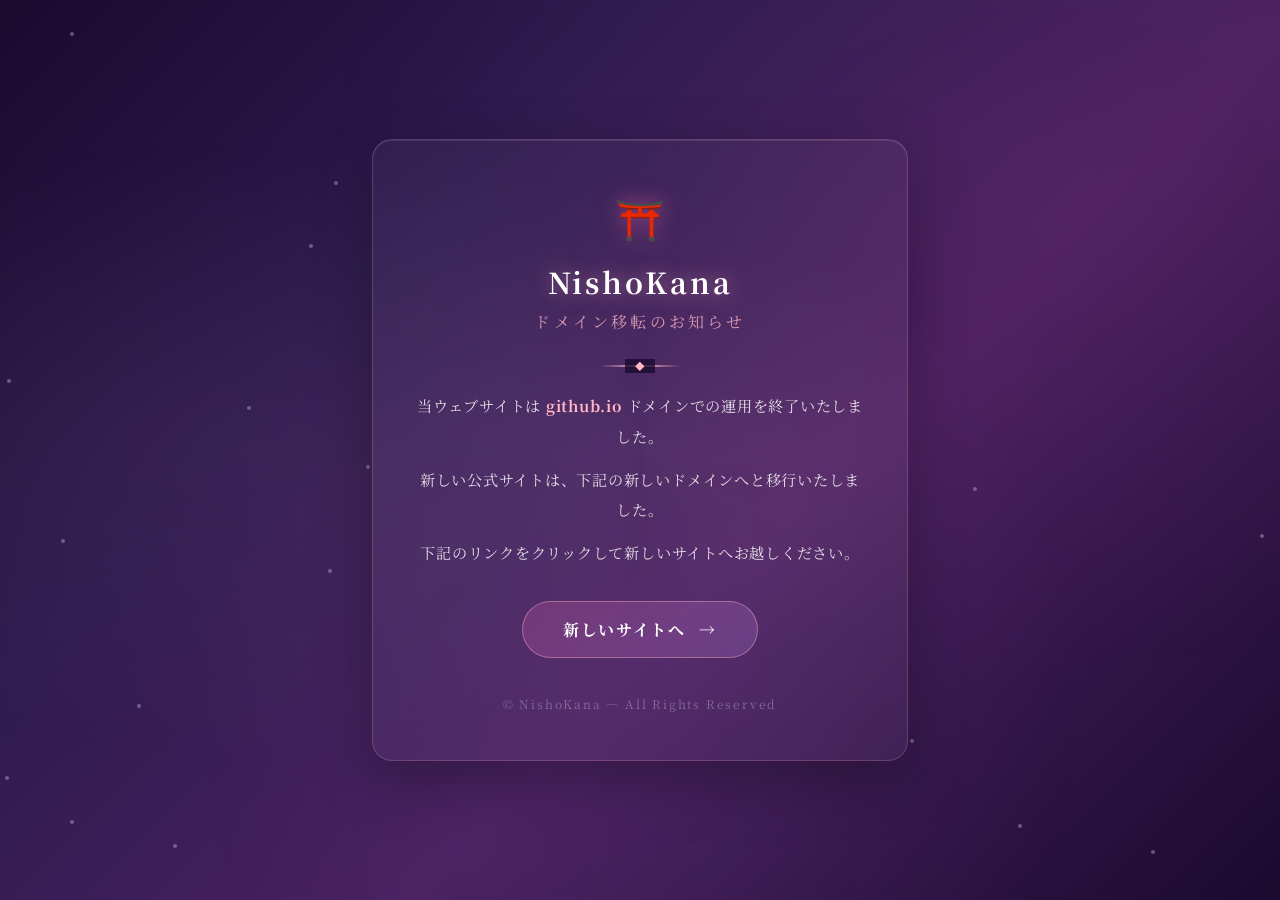
<file: index.html>
<!DOCTYPE html>
<html lang="ja">
<head>
    <meta charset="UTF-8">
    <meta name="viewport" content="width=device-width, initial-scale=1.0">
    <title>NishoKana - ドメイン移転のお知らせ</title>
    <link href="https://fonts.googleapis.com/css2?family=Noto+Serif+JP:wght@400;700&family=Zen+Kaku+Gothic+New:wght@400;700&display=swap" rel="stylesheet">
    <link rel="icon" type="image/png" href="assets/images/favicon-32.png">
    <style>
        * {
            margin: 0;
            padding: 0;
            box-sizing: border-box;
        }

        body {
            min-height: 100vh;
            background: linear-gradient(135deg, #1a0a2e 0%, #2d1b4e 30%, #4a2060 60%, #1a0a2e 100%);
            font-family: 'Noto Serif JP', 'Zen Kaku Gothic New', serif;
            overflow-x: hidden;
            position: relative;
            display: flex;
            align-items: center;
            justify-content: center;
        }

        /* Wave pattern background */
        body::before {
            content: '';
            position: fixed;
            top: 0;
            left: 0;
            width: 100%;
            height: 100%;
            background-image: 
                radial-gradient(ellipse at 20% 50%, rgba(255, 183, 197, 0.05) 0%, transparent 50%),
                radial-gradient(ellipse at 80% 20%, rgba(255, 105, 180, 0.05) 0%, transparent 50%),
                radial-gradient(ellipse at 50% 80%, rgba(200, 150, 255, 0.05) 0%, transparent 50%);
            pointer-events: none;
            z-index: 0;
        }

        /* Sakura petals */
        .sakura {
            position: fixed;
            top: -10%;
            z-index: 1;
            pointer-events: none;
            animation: fall linear infinite;
        }

        .sakura-petal {
            width: 15px;
            height: 15px;
            background: radial-gradient(ellipse at 30% 30%, #ffb7c5, #ff69b4);
            border-radius: 50% 0 50% 50%;
            opacity: 0.8;
            transform: rotate(45deg);
            box-shadow: 0 0 10px rgba(255, 183, 197, 0.3);
        }

        @keyframes fall {
            0% {
                transform: translateY(-10vh) translateX(0) rotate(0deg);
                opacity: 0;
            }
            10% {
                opacity: 0.8;
            }
            90% {
                opacity: 0.6;
            }
            100% {
                transform: translateY(110vh) translateX(100px) rotate(720deg);
                opacity: 0;
            }
        }

        /* Floating particles */
        .particle {
            position: fixed;
            width: 4px;
            height: 4px;
            background: rgba(255, 255, 255, 0.3);
            border-radius: 50%;
            pointer-events: none;
            animation: float 8s ease-in-out infinite;
        }

        @keyframes float {
            0%, 100% { transform: translateY(0) translateX(0); opacity: 0.3; }
            25% { transform: translateY(-30px) translateX(20px); opacity: 0.6; }
            50% { transform: translateY(-10px) translateX(-20px); opacity: 0.4; }
            75% { transform: translateY(-40px) translateX(10px); opacity: 0.7; }
        }

        /* Main container */
        .container {
            position: relative;
            z-index: 10;
            text-align: center;
            padding: 2rem;
            max-width: 600px;
            width: 90%;
            animation: fadeInUp 1.5s ease-out;
        }

        @keyframes fadeInUp {
            from {
                opacity: 0;
                transform: translateY(40px);
            }
            to {
                opacity: 1;
                transform: translateY(0);
            }
        }

        /* Card */
        .card {
            background: rgba(255, 255, 255, 0.03);
            backdrop-filter: blur(20px);
            border: 1px solid rgba(255, 183, 197, 0.2);
            border-radius: 20px;
            padding: 3rem 2.5rem;
            position: relative;
            overflow: hidden;
            box-shadow: 
                0 20px 60px rgba(0, 0, 0, 0.3),
                inset 0 1px 0 rgba(255, 255, 255, 0.1);
            animation: cardGlow 4s ease-in-out infinite alternate;
        }

        @keyframes cardGlow {
            from {
                box-shadow: 
                    0 20px 60px rgba(0, 0, 0, 0.3),
                    inset 0 1px 0 rgba(255, 255, 255, 0.1),
                    0 0 30px rgba(255, 105, 180, 0.05);
            }
            to {
                box-shadow: 
                    0 20px 60px rgba(0, 0, 0, 0.3),
                    inset 0 1px 0 rgba(255, 255, 255, 0.1),
                    0 0 50px rgba(255, 105, 180, 0.15);
            }
        }

        .card::before {
            content: '';
            position: absolute;
            top: -50%;
            left: -50%;
            width: 200%;
            height: 200%;
            background: conic-gradient(from 0deg, transparent, rgba(255, 183, 197, 0.03), transparent, rgba(200, 150, 255, 0.03), transparent);
            animation: rotate 10s linear infinite;
        }

        @keyframes rotate {
            to { transform: rotate(360deg); }
        }

        .card-content {
            position: relative;
            z-index: 2;
        }

        /* Japanese decorative element */
        .decoration {
            font-size: 2.5rem;
            margin-bottom: 1rem;
            animation: pulse 3s ease-in-out infinite;
            filter: drop-shadow(0 0 10px rgba(255, 105, 180, 0.5));
        }

        @keyframes pulse {
            0%, 100% { transform: scale(1); }
            50% { transform: scale(1.1); }
        }

        /* Title */
        .title {
            font-size: 1.8rem;
            font-weight: 700;
            color: #fff;
            margin-bottom: 0.5rem;
            letter-spacing: 0.1em;
            text-shadow: 0 0 20px rgba(255, 183, 197, 0.5);
            animation: titleGlow 3s ease-in-out infinite alternate;
        }

        @keyframes titleGlow {
            from { text-shadow: 0 0 20px rgba(255, 183, 197, 0.3); }
            to { text-shadow: 0 0 30px rgba(255, 183, 197, 0.7); }
        }

        .subtitle {
            font-size: 1rem;
            color: rgba(255, 183, 197, 0.8);
            margin-bottom: 2rem;
            letter-spacing: 0.2em;
            font-weight: 400;
        }

        /* Divider */
        .divider {
            width: 80px;
            height: 2px;
            background: linear-gradient(90deg, transparent, #ffb7c5, transparent);
            margin: 1.5rem auto;
            position: relative;
        }

        .divider::before {
            content: '◆';
            position: absolute;
            top: 50%;
            left: 50%;
            transform: translate(-50%, -50%);
            color: #ffb7c5;
            font-size: 0.6rem;
            background: rgba(26, 10, 46, 0.8);
            padding: 0 10px;
        }

        /* Message */
        .message {
            color: rgba(255, 255, 255, 0.85);
            font-size: 0.95rem;
            line-height: 2;
            margin-bottom: 2rem;
            letter-spacing: 0.05em;
        }

        .message p {
            margin-bottom: 0.8rem;
        }

        .highlight {
            color: #ffb7c5;
            font-weight: 700;
        }

        /* Button */
        .btn-container {
            margin-top: 2rem;
        }

        .btn {
            display: inline-block;
            padding: 1rem 2.5rem;
            background: linear-gradient(135deg, rgba(255, 105, 180, 0.2), rgba(200, 150, 255, 0.2));
            border: 1px solid rgba(255, 183, 197, 0.4);
            border-radius: 50px;
            color: #fff;
            text-decoration: none;
            font-size: 1rem;
            font-weight: 700;
            letter-spacing: 0.1em;
            transition: all 0.4s ease;
            position: relative;
            overflow: hidden;
            font-family: 'Noto Serif JP', serif;
        }

        .btn::before {
            content: '';
            position: absolute;
            top: 0;
            left: -100%;
            width: 100%;
            height: 100%;
            background: linear-gradient(90deg, transparent, rgba(255, 255, 255, 0.2), transparent);
            transition: left 0.5s ease;
        }

        .btn:hover::before {
            left: 100%;
        }

        .btn:hover {
            background: linear-gradient(135deg, rgba(255, 105, 180, 0.4), rgba(200, 150, 255, 0.4));
            border-color: rgba(255, 183, 197, 0.8);
            transform: translateY(-3px);
            box-shadow: 0 10px 30px rgba(255, 105, 180, 0.3);
        }

        .btn-arrow {
            display: inline-block;
            margin-left: 8px;
            transition: transform 0.3s ease;
        }

        .btn:hover .btn-arrow {
            transform: translateX(5px);
        }

        /* Footer */
        .footer {
            margin-top: 2rem;
            color: rgba(255, 255, 255, 0.3);
            font-size: 0.75rem;
            letter-spacing: 0.15em;
        }

        /* Responsive */
        @media (max-width: 480px) {
            .card {
                padding: 2rem 1.5rem;
            }
            .title {
                font-size: 1.4rem;
            }
            .message {
                font-size: 0.85rem;
            }
        }
    </style>
</head>
<body>
    <!-- Sakura petals will be generated by JS -->
    
    <div class="container">
        <div class="card">
            <div class="card-content">
                <div class="decoration">⛩️</div>
                <h1 class="title">NishoKana</h1>
                <p class="subtitle">ドメイン移転のお知らせ</p>
                
                <div class="divider"></div>
                
                <div class="message">
                    <p>当ウェブサイトは <span class="highlight">github.io</span> ドメインでの運用を終了いたしました。</p>
                    <p>新しい公式サイトは、下記の新しいドメインへと移行いたしました。</p>
                    <p>下記のリンクをクリックして新しいサイトへお越しください。</p>
                </div>

                <div class="btn-container">
                    <a href="https://nishokana.my.id" class="btn">
                        新しいサイトへ
                        <span class="btn-arrow">→</span>
                    </a>
                </div>

                <div class="footer">
                    <p>© NishoKana — All Rights Reserved</p>
                </div>
            </div>
        </div>
    </div>

    <script>
        // Create sakura petals
        function createSakura() {
            const sakura = document.createElement('div');
            sakura.classList.add('sakura');
            
            const petal = document.createElement('div');
            petal.classList.add('sakura-petal');
            sakura.appendChild(petal);
            
            sakura.style.left = Math.random() * 100 + 'vw';
            sakura.style.animationDuration = (Math.random() * 5 + 8) + 's';
            sakura.style.animationDelay = Math.random() * 5 + 's';
            sakura.style.opacity = Math.random() * 0.5 + 0.3;
            
            const size = Math.random() * 10 + 10;
            petal.style.width = size + 'px';
            petal.style.height = size + 'px';
            
            document.body.appendChild(sakura);
            
            setTimeout(() => {
                sakura.remove();
            }, 15000);
        }

        // Create floating particles
        function createParticle() {
            const particle = document.createElement('div');
            particle.classList.add('particle');
            particle.style.left = Math.random() * 100 + 'vw';
            particle.style.top = Math.random() * 100 + 'vh';
            particle.style.animationDuration = (Math.random() * 5 + 5) + 's';
            particle.style.animationDelay = Math.random() * 3 + 's';
            document.body.appendChild(particle);
        }

        // Generate sakura petals periodically
        setInterval(createSakura, 800);
        
        // Generate initial particles
        for (let i = 0; i < 20; i++) {
            createParticle();
        }

        // Generate initial sakura
        for (let i = 0; i < 8; i++) {
            setTimeout(createSakura, i * 300);
        }
    </script>
</body>
</html>
</file>
